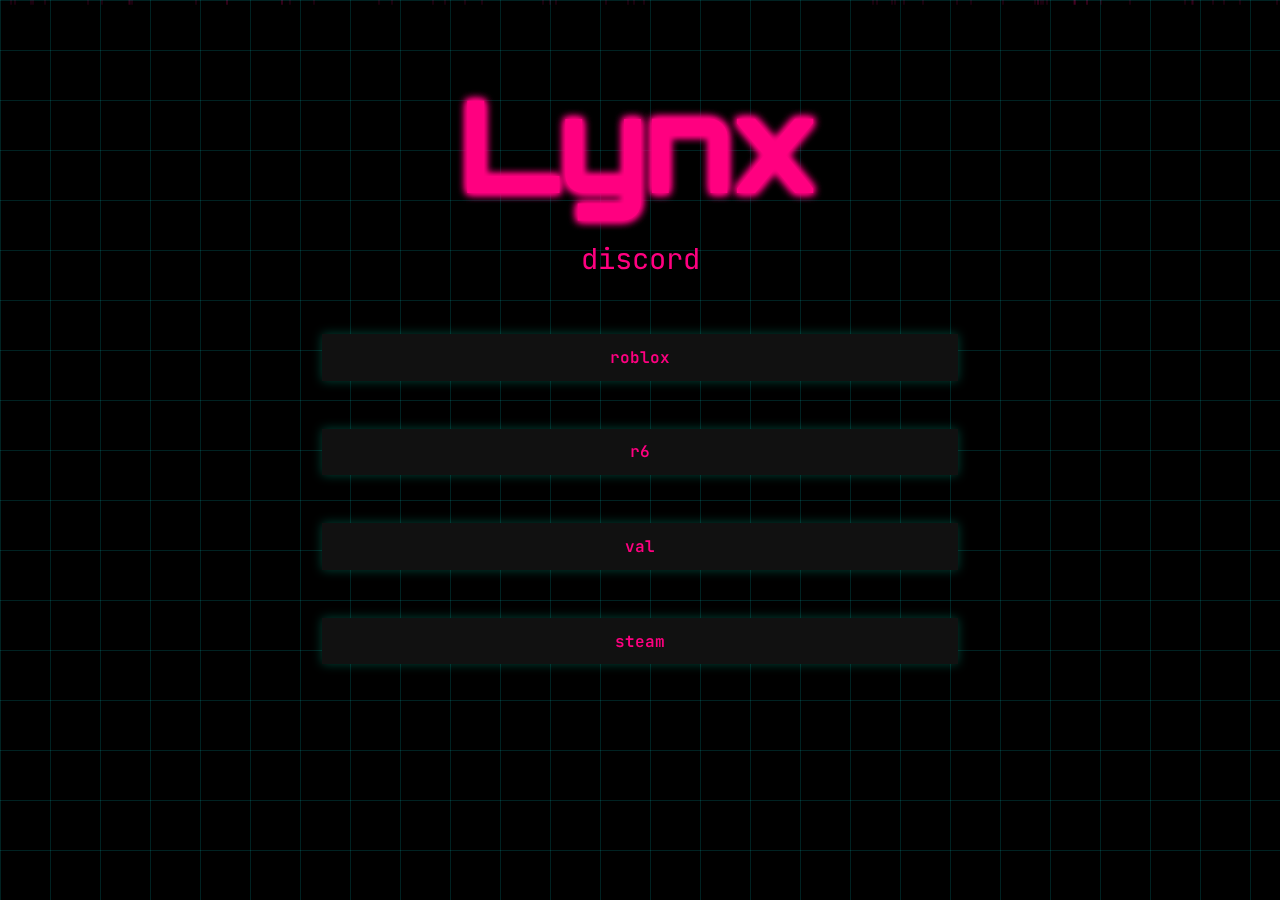
<file: index.html>
<!DOCTYPE html>
<html lang="en">
<head>
  <meta charset="UTF-8" />
  <meta name="viewport" content="width=device-width, initial-scale=1" />
  <title>Lynx - discord</title>
  <link rel="stylesheet" href="css/styles.css" />
</head>
<body>

  <div id="falling-container"></div>

  <div class="container">
    <h1 id="lynx-header">Lynx</h1>
    <p class="follow-trail">
      <a href="https://discord.gg/rh4UqCqMQA" target="_blank" rel="noopener noreferrer">discord</a>
    </p>
    <div class="links">
      <a href="https://www.roblox.com/users/690643432/profile" target="_blank" rel="noopener noreferrer">roblox</a>
    </div>
<div class="links">
      <a href="https://r6.tracker.network/r6siege/profile/ubi/Slurkipedia/overview" target="_blank" rel="noopener noreferrer">r6</a>
    </div>
<div class="links">
      <a href="https://tracker.gg/valorant/profile/riot/Toby%235123/overview?platform=pc&playlist=competitive&season=aef237a0-494d-3a14-a1c8-ec8de84e309c" target="_blank" rel="noopener noreferrer">val</a>
    </div>
<div class="links">
      <a href="   https://steamcommunity.com/id/69lynx/" target="_blank" rel="noopener noreferrer">steam</a>
    </div>
 
<script src="js/script.js"></script>
</body>
</html>
</file>
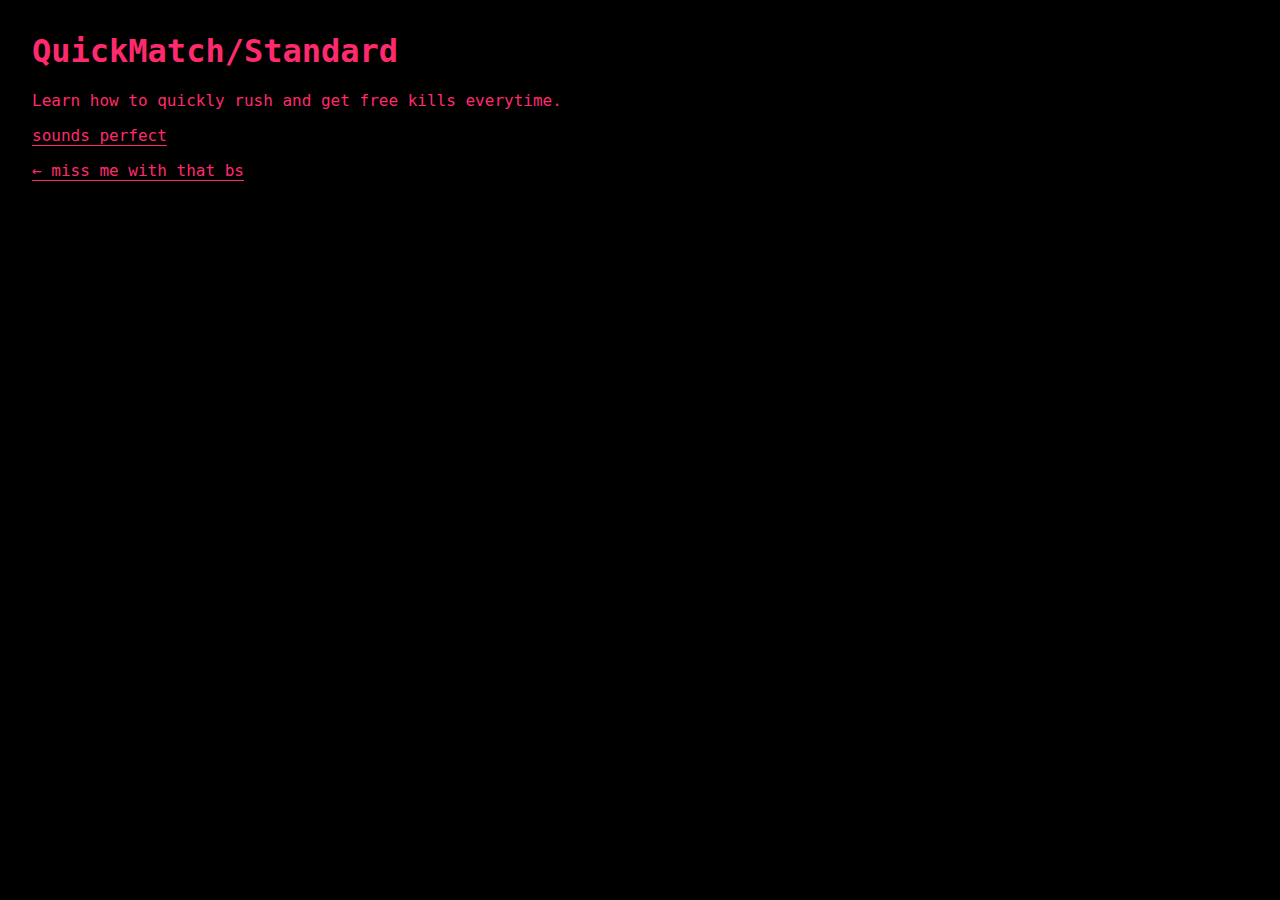
<file: siege/casual.html>
<!DOCTYPE html>
<html lang="en">
<head>
  <meta charset="UTF-8" />
  <title> Casual Gameplay - chill ways to win </title>
  <style>
    body {
      background: #000;
      color: #ff2a6d;
      font-family: 'JetBrains Mono', monospace;
      margin: 2rem;
    }
    a {
      color: #ff2a6d;
      text-decoration: none;
      border-bottom: 1px solid #ff2a6d;
    }
  </style>
</head>
<body>
  <h1>QuickMatch/Standard</h1>
  <p>Learn how to quickly rush and get free kills everytime.</p>
  <p><a href="casual.html"> sounds perfect </a></p> 
  <p><a href="siege-main.html">← miss me with that bs </a></p>

</body>
</html>
</file>
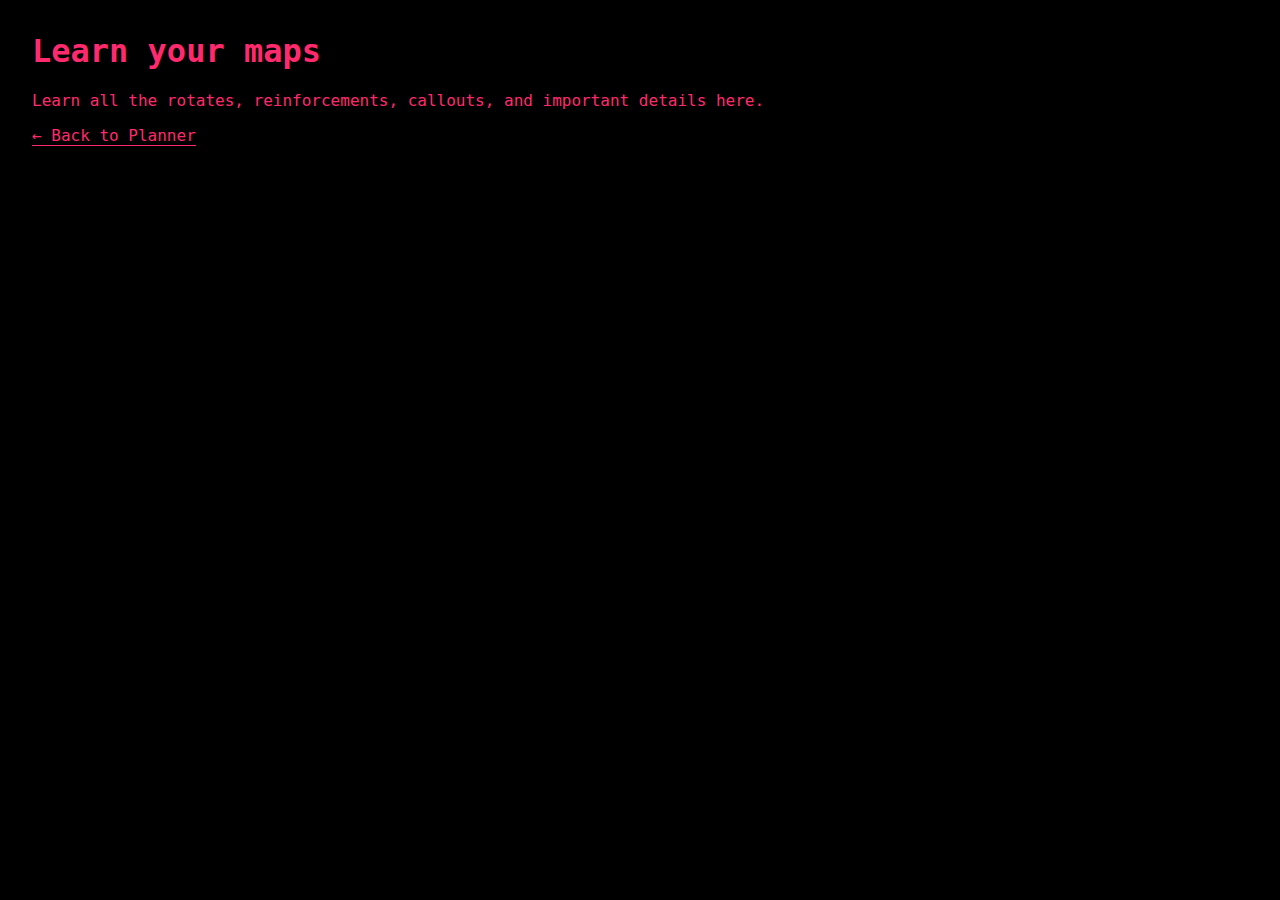
<file: siege/map-tech.html>
<!DOCTYPE html>
<html lang="en">
<head>
  <meta charset="UTF-8" />
  <title>map knowledge</title>
  <style>
    body {
      background: #000;
      color: #ff2a6d;
      font-family: 'JetBrains Mono', monospace;
      margin: 2rem;
    }
    a {
      color: #ff2a6d;
      text-decoration: none;
      border-bottom: 1px solid #ff2a6d;
    }
  </style>
</head>
<body>
  <h1>Learn your maps</h1>
  <p>Learn all the rotates, reinforcements, callouts, and important details here.</p>
  <p><a href="siege-planner.html">← Back to Planner</a></p>
</body>
</html>
</file>
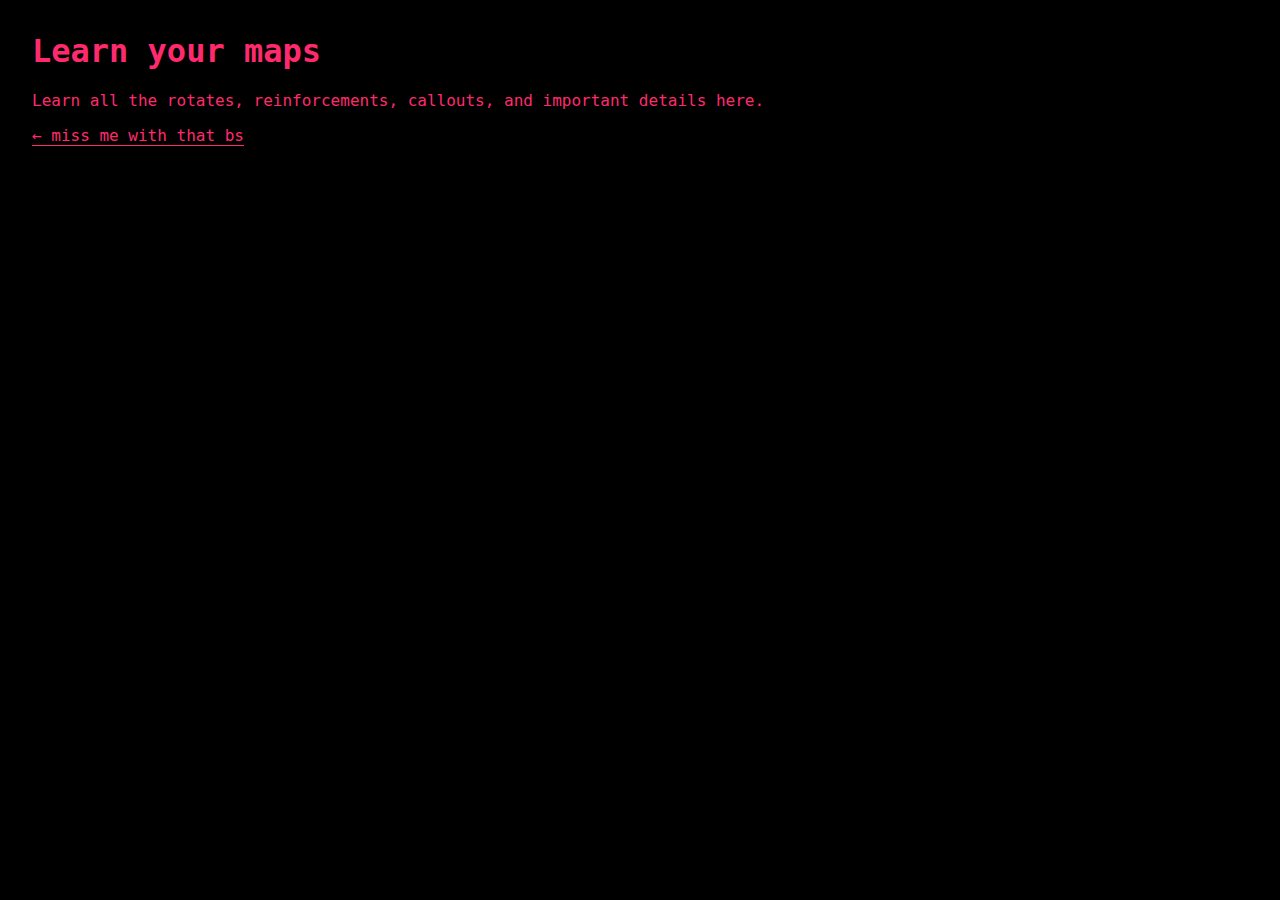
<file: siege/map.html>
<!DOCTYPE html>
<html lang="en">
<head>
  <meta charset="UTF-8" />
  <title>map knowledge</title>
  <style>
    body {
      background: #000;
      color: #ff2a6d;
      font-family: 'JetBrains Mono', monospace;
      margin: 2rem;
    }
    a {
      color: #ff2a6d;
      text-decoration: none;
      border-bottom: 1px solid #ff2a6d;
    }
  </style>
</head>
<body>
  <h1>Learn your maps</h1>
  <p>Learn all the rotates, reinforcements, callouts, and important details here.</p>
  <p><a href="siege-main.html">← miss me with that bs</a></p>
</body>
</html>
</file>
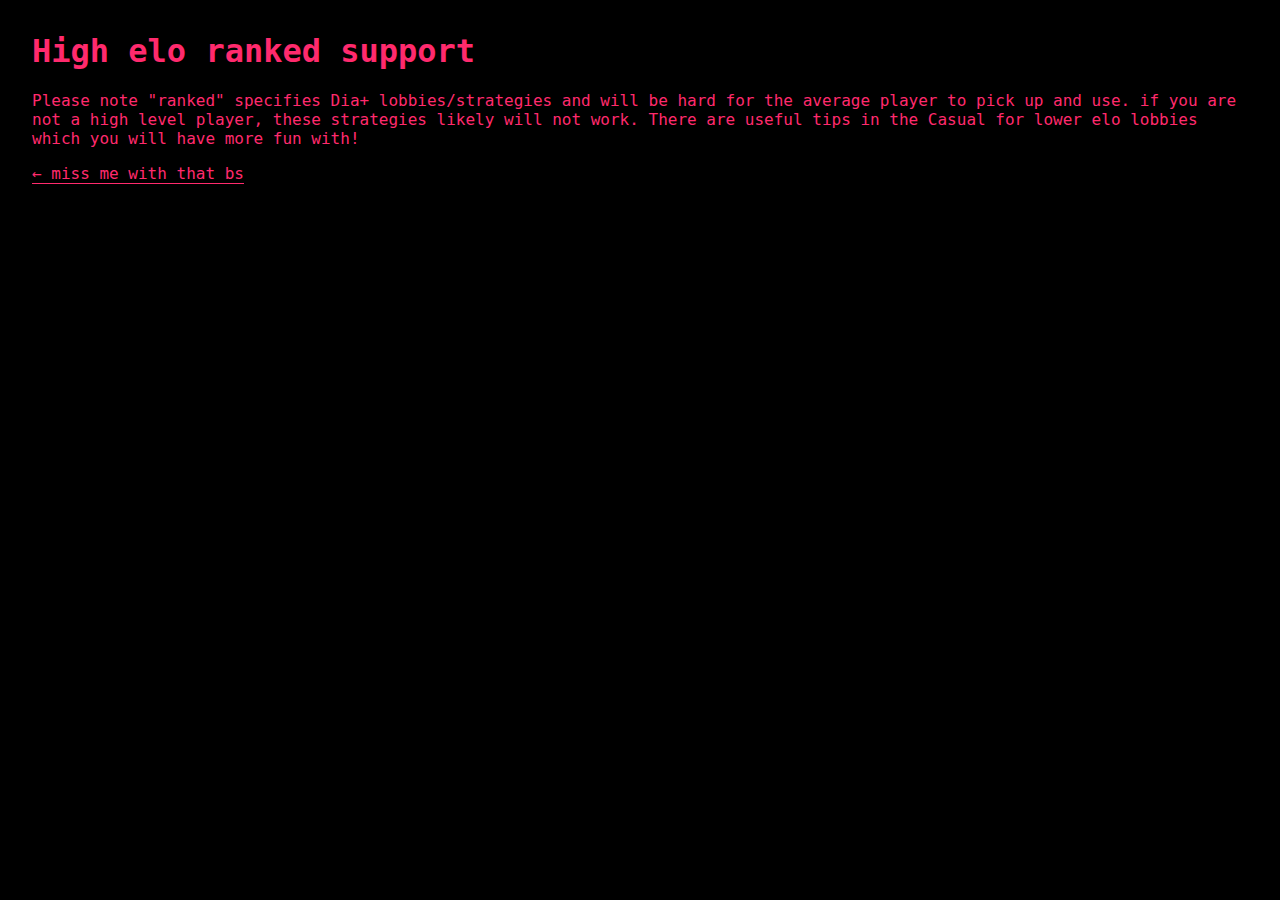
<file: siege/ranked.html>
<!DOCTYPE html>
<html lang="en">
<head>
  <meta charset="UTF-8" />
  <title>Ranked/Competitive</title>
  <style>
    body {
      background: #000;
      color: #ff2a6d;
      font-family: 'JetBrains Mono', monospace;
      margin: 2rem;
    }
    a {
      color: #ff2a6d;
      text-decoration: none;
      border-bottom: 1px solid #ff2a6d;
    }
  </style>
</head>
<body>
  <h1>High elo ranked support</h1>
  <p>Please note "ranked" specifies Dia+ lobbies/strategies and will be hard for the average player to pick up
    and use. if you are not a high level player, these strategies likely will not work. There are useful tips in the Casual for lower elo lobbies which you will have more fun with! </p>
  </p>
  <p><a href="siege-main.html">← miss me with that bs</a></p>
</body>
</html>
</file>
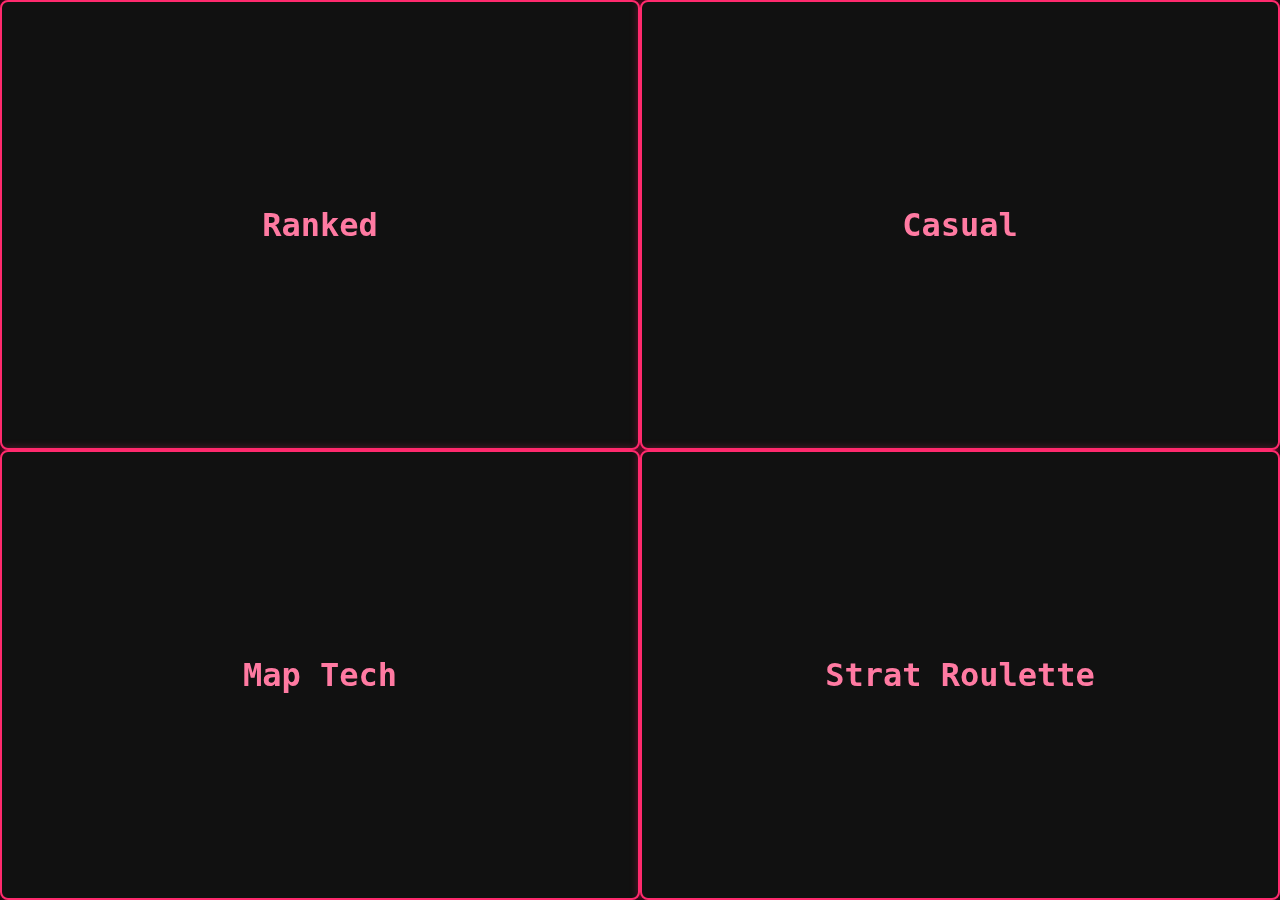
<file: siege/siege-main.html>
<!DOCTYPE html>
<html lang="en">
<head>
  <meta charset="UTF-8" />
  <title>siege tool</title>
  <meta name="viewport" content="width=device-width, initial-scale=1" />
  <style>
    * {
      box-sizing: border-box;
      user-select: none;
    }

    html, body {
      margin: 0;
      padding: 0;
      background: #000;
      color: #ff2a6d;
      font-family: 'JetBrains Mono', monospace;
      height: 100vh;
      overflow: hidden;
    }

    .window {
      position: fixed;
      width: 50vw;
      height: 50vh;
      background: #111;
      border: 2px solid #ff2a6d;
      border-radius: 8px;
      box-shadow: 0 0 10px #ff2a6d88;
      cursor: pointer;
      display: flex;
      flex-direction: column;
      justify-content: center;
      align-items: center;
      transition: background 0.3s ease;
      color: #ff7aa2;
      font-weight: 700;
      font-size: 2rem;
      text-align: center;
    }

    .window:hover {
      background: #220011;
      box-shadow: 0 0 20px #ff2a6d;
    }

    #window1 { top: 0; left: 0; }
    #window2 { top: 0; right: 0; }
    #window3 { bottom: 0; left: 0; }
    #window4 { bottom: 0; right: 0; }
  </style>
</head>
<body>
  <div id="window1" class="window"> Ranked </div>
  <div id="window2" class="window"> Casual </div>
  <div id="window3" class="window"> Map Tech</div>
  <div id="window4" class="window"> Strat Roulette </div>

  <script>
    document.getElementById('window1').onclick = () => location.href = 'ranked.html';
    document.getElementById('window2').onclick = () => location.href = 'casual.html';
    document.getElementById('window3').onclick = () => location.href = 'map.html';
    document.getElementById('window4').onclick = () => location.href = 'strat-roulette.html';
  </script>
</body>
</html>
</file>
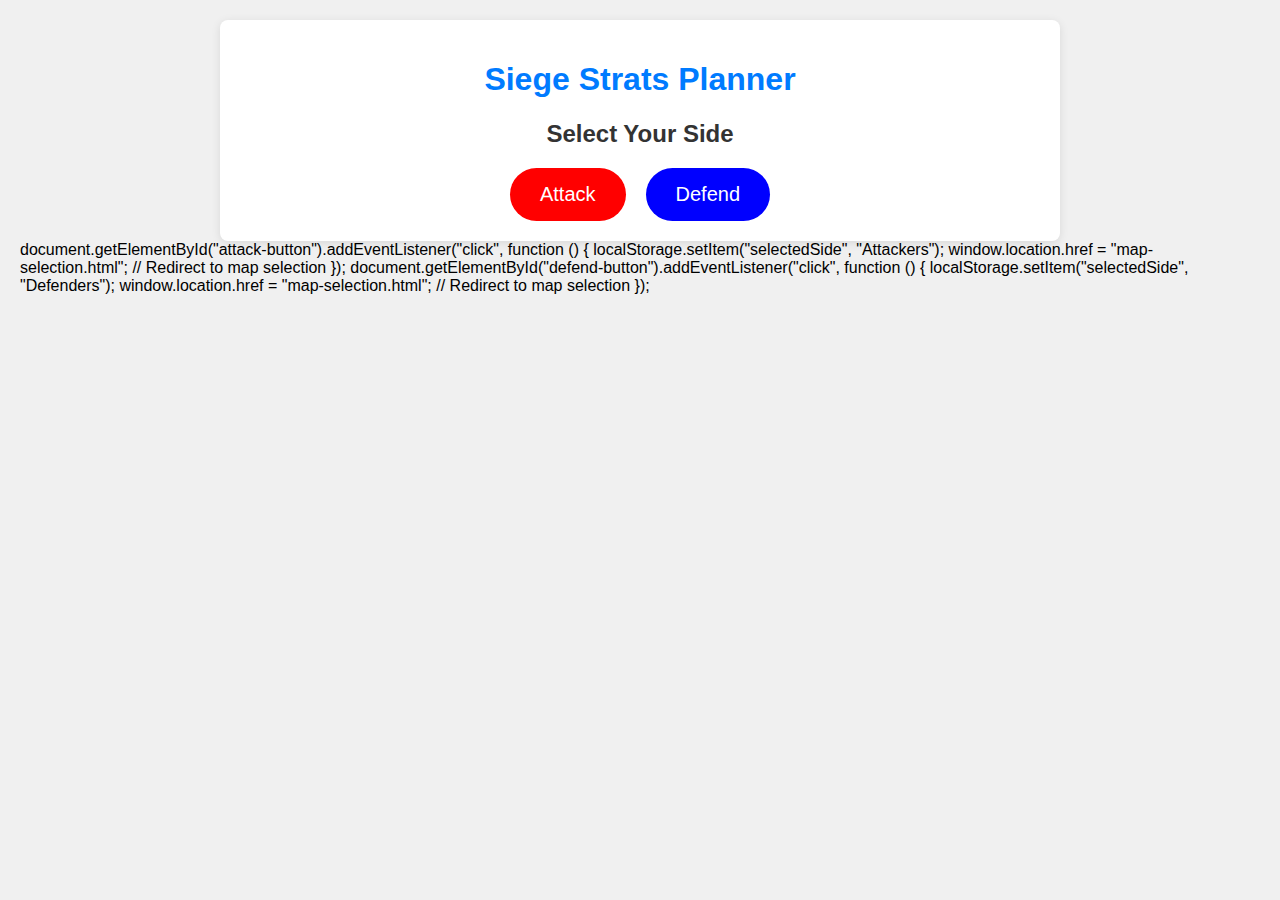
<file: siege/siege-planner.html>
<!DOCTYPE html>
<html lang="en">
<head>
  <meta charset="UTF-8" />
  <meta name="viewport" content="width=device-width, initial-scale=1" />
  <title>Siege Strats Planner</title>
  <link rel="stylesheet" href="siege-planner.css" />
</head>
<body>
  <div class="container">
    <h1>Siege Strats Planner</h1>
    <h2>Select Your Side</h2>

    <div id="selection-buttons">
      <button id="attack-button" class="team-button" data-side="Attackers">Attack</button>
      <button id="defend-button" class="team-button" data-side="Defenders">Defend</button>
    </div>
  </div>

  <script src="siege-planner.js"></script>
</body>
</html>

document.getElementById("attack-button").addEventListener("click", function () {
  localStorage.setItem("selectedSide", "Attackers");
  window.location.href = "map-selection.html";  // Redirect to map selection
});

document.getElementById("defend-button").addEventListener("click", function () {
  localStorage.setItem("selectedSide", "Defenders");
  window.location.href = "map-selection.html";  // Redirect to map selection
});
</file>
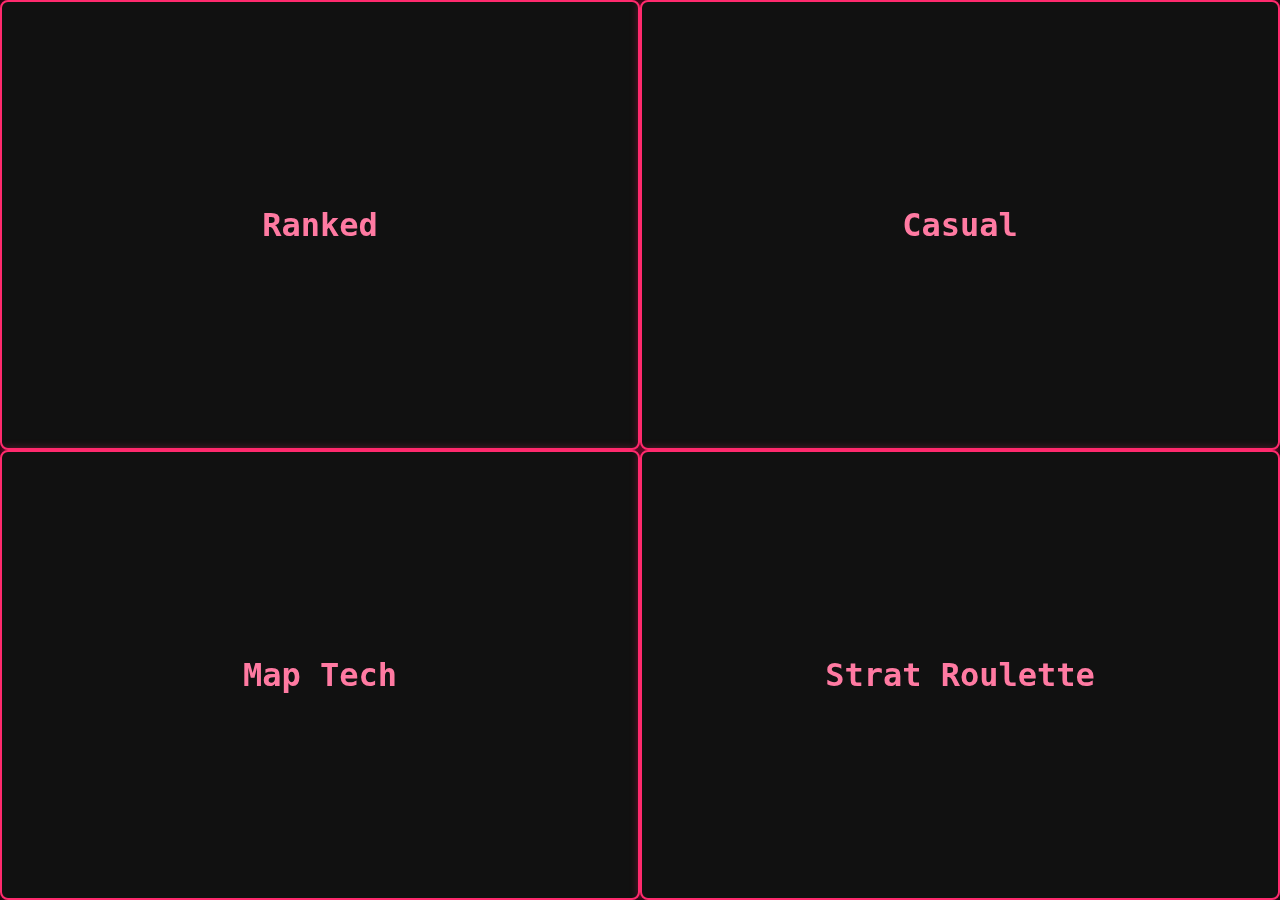
<file: siege/siege-tool.html>
<!DOCTYPE html>
<html lang="en">
<head>
  <meta charset="UTF-8" />
  <title>siege tool</title>
  <meta name="viewport" content="width=device-width, initial-scale=1" />
  <style>
    * {
      box-sizing: border-box;
      user-select: none;
    }

    html, body {
      margin: 0;
      padding: 0;
      background: #000;
      color: #ff2a6d;
      font-family: 'JetBrains Mono', monospace;
      height: 100vh;
      overflow: hidden;
    }

    .window {
      position: fixed;
      width: 50vw;
      height: 50vh;
      background: #111;
      border: 2px solid #ff2a6d;
      border-radius: 8px;
      box-shadow: 0 0 10px #ff2a6d88;
      cursor: pointer;
      display: flex;
      flex-direction: column;
      justify-content: center;
      align-items: center;
      transition: background 0.3s ease;
      color: #ff7aa2;
      font-weight: 700;
      font-size: 2rem;
      text-align: center;
    }

    .window:hover {
      background: #220011;
      box-shadow: 0 0 20px #ff2a6d;
    }

    #window1 { top: 0; left: 0; }
    #window2 { top: 0; right: 0; }
    #window3 { bottom: 0; left: 0; }
    #window4 { bottom: 0; right: 0; }
  </style>
</head>
<body>
  <div id="window1" class="window"> Ranked </div>
  <div id="window2" class="window"> Casual </div>
  <div id="window3" class="window"> Map Tech</div>
  <div id="window4" class="window"> Strat Roulette </div>

  <script>
    document.getElementById('window1').onclick = () => location.href = 'Ranked.html';
    document.getElementById('window2').onclick = () => location.href = 'Casual.html';
    document.getElementById('window3').onclick = () => location.href = 'Map-Tech.html';
    document.getElementById('window4').onclick = () => location.href = 'Strat-Roulette.html';
  </script>
</body>
</html>
</file>
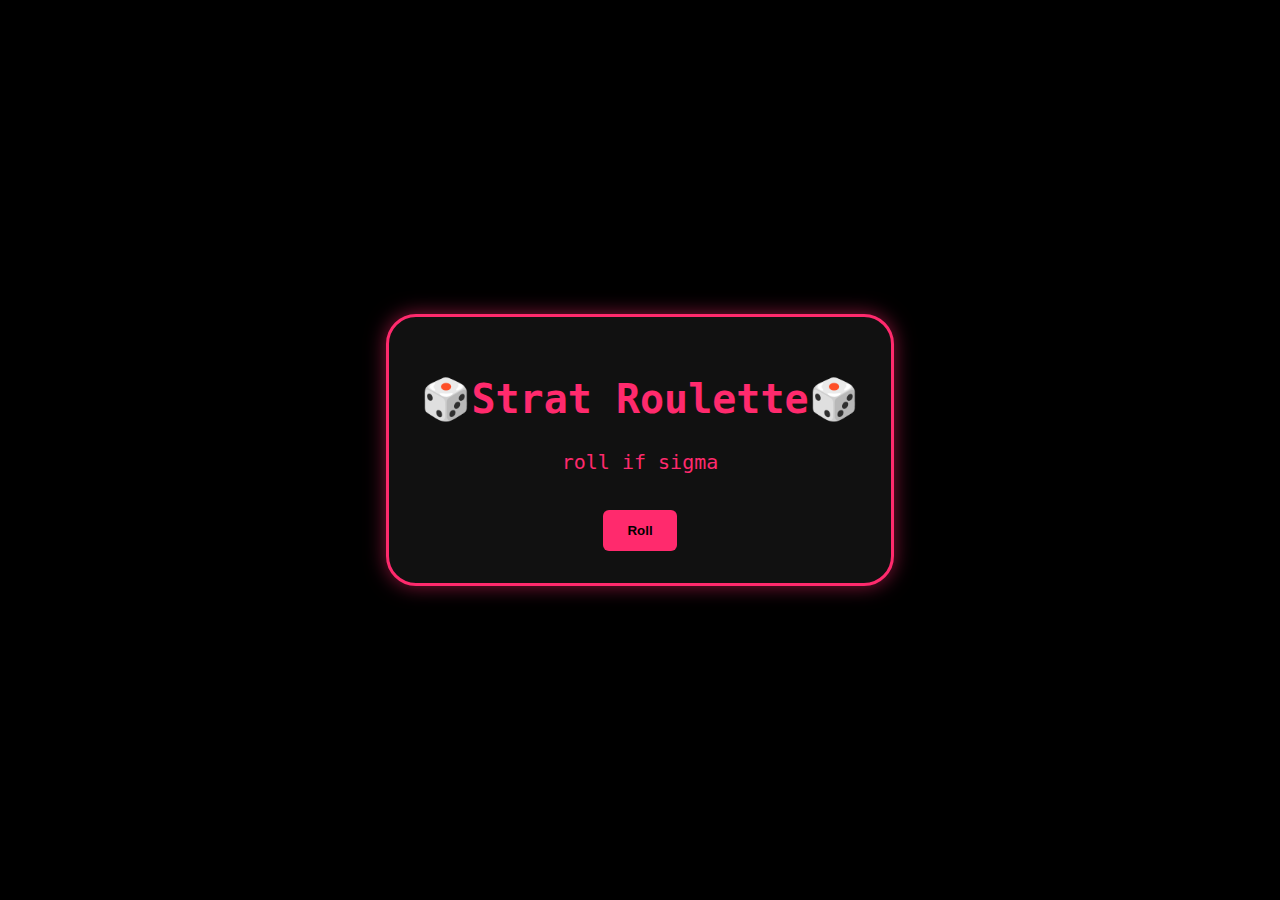
<file: siege/strat-roulette.html>
<!DOCTYPE html>
<html lang="en">
<head>
  <meta charset="UTF-8">
  <title>Strat Roulette</title>
  <style>
    body {
      background: #000;
      color: #ff2a6d;
      font-family: 'JetBrains Mono', monospace;
      display: flex;
      flex-direction: column;
      align-items: center;
      justify-content: center;
      height: 100vh;
      margin: 0;
    }

    .box {
      background: #111;
      border: 3px solid #ff2a6d;
      border-radius: 30px;
      padding: 2rem;
      font-size: 1.25rem; 
      text-align: center;
      box-shadow: 0 0 20px #ff2a6d88;
      max-width: 1000px;
    }

    button {
      background: #ff2a6d;  
      color: #000;
      font-weight: bold;
      border: none;
      padding: 0.8rem 1.5rem;
      border-radius: 6px;
      cursor: pointer;
      margin-top: 1rem;
    }

    button:hover {
      background: #ff7aa2;
    }
  </style>
</head>
<body>
  <div class="box">
    <h1>🎲Strat Roulette🎲</h1>
    <p id="strat"> roll if sigma </p>
    <button onclick="generateStrat()">Roll</button>
  </div>

    <script>
  document.addEventListener("DOMContentLoaded", function () {
    const originalStrats = [
      "Pathfinder operators only.",
      "You can only communicate using Rainbow Six Siege map callouts, no extra words.",
      "Every time you get a kill, spin in place until another teamate gets a kill (void if last alive lol).",
      "Reinforce or barricade the smallest room you can find and stay there until the round ends(or if last alive).",
      "No one is allowed to use their primary weapon—secondary weapons and gadgets only.",
      "Each player must hold a different room alone.",
      "You can only move between rooms by vaulting over objects or obstacles—no walking straight through doorways.",
      "Swap your crouch and prone keybinds for the entire game.",
      "Everyone must play with their in-game sensitivity set to maximum OR minimum.",
      "You can only enter the objective area by vaulting or rappelling (if possible).",
      "Convince your team to play as if you are all in a horror movie. no talking, only whispers and screams.",
      "Close your eyes for 10 seconds every time you get a kill.",
      "Narrate every action you take in a dramatic voice over voice chat.",
      "No one is allowed to use any sight but iron sight.",
      "Follow the dumbest teammate everywhere they go.",
      "Every time you reload, swap to your secondary and get a kill before swapping back.",
      "You can only get kills with environmental damage (explosives, traps, fall damage).",
      "Play the round with your monitor brightness set to minimum.",
      "Say lets play normal game real quick, then give false intel and lead all your teamates to doom. kudos if you can convince them to do it.",
      "Type your favorite content creator in all chat, then defend them like a crazy fan if anyone disagrees. kudos if you start a debate mid-round.",
      "You can only use voice chat for intel and must sing your callouts.",
      "Every time you get a kill, cannot use your primary weapon for the rest of the round.",
      "You can only crawl until you get a kill.",
      "You can only use a shotgun to open lines of sight, no breaching .",
      "Play the round with your mouse/controls inverted.",
      "Defend or attack the objective by hiding in plain sight and pretending it's not there.",
      "You cannot stop moving unless planting/defusing.",
      "Play the round with your headphones on backwards.",
      "You can only shoot while moving backwards.",
      "Announce every reload in all chat.",
      "Play the round with your HUD turned off.",
      "Play the entire round from outside of the building.",
      "Use gadgets to distract enemies for your team",
      "Crouch spam every doorway you pass through.",
      "Designate one player as the 'decoy' who must run around and distract enemies while the rest of the team plays normally.",
      "Designate one player as the 'top frag'  who is the only one allowed to get kills, the rest of the team must support them.",
      "Designate one player as the 'leader' who must give orders to the rest of the team.",
      "Using all chat convince the enemy team to do a specific strat, then betray them.",
      "Using all chat, convince the enemy team you are friendly and want to knife fight, then betray them.",
      "Go outside and touch grass! but ik youre just gonna sit there and click the button again.",
      ];

    let stratPool = [...originalStrats];

    window.generateStrat = function () {
      if (stratPool.length === 0) {
        stratPool = [...originalStrats]; // reset if empty
      }
      const index = Math.floor(Math.random() * stratPool.length);
      const strat = stratPool.splice(index, 1)[0];
      document.getElementById("strat").textContent = strat;
    };
  });
</script>
</body>
</html>
</file>
<file: css/styles.css>
@import url('https://fonts.googleapis.com/css2?family=Orbitron:wght@700&family=JetBrains+Mono&display=swap');

* {
  margin: 0;
  padding: 0;
  box-sizing: border-box;
}

body, html {
  height: 100%;
  font-family: 'JetBrains Mono', monospace;
  background: #000;
  color: #00ffcc;
  overflow-y: scroll;
  scroll-behavior: smooth;
  position: relative;
}

body::before {
  content: '';
  position: fixed;
  top: 0;
  left: 0;
  right: 0;
  bottom: 0px;
  background:
    linear-gradient(to right, #0ff2 1px, transparent 1px),
    linear-gradient(to bottom, #0ff2 1px, transparent 1px);
  background-size: 50px 50px;
  z-index: 10;
  animation: gridShift 15s linear infinite;
  pointer-events: none;
}

body::after {
  content: "";
  position: fixed;
  left: 0;
  right: 0;
  bottom: 0;
  height: 0px;
  background: linear-gradient(to top, rgba(0,0,0,0.9), transparent);
  pointer-events: none;
  z-index: 5;
}

@keyframes gridShift {
  0% { background-position: 0 0, 0 0; }
  100% { background-position: 50px 50px, 50px 50px; }
}

.container {
  max-width: 700px;
  margin: 3rem auto 5rem;
  padding: 1rem 2rem;
  text-align: center;
  position: relative;
  z-index: 10;
}

h1 {
  font-family: 'Orbitron', sans-serif;
  font-size: 8rem;
  color: #ff0080;
  text-shadow: 0 0 5px #ff0080, 0 0 10px #ff0080, 0 0 10px #ff0080, 0 0 10px #ff0080;
  animation: flicker 2s infinite alternate;
  margin-bottom: 1rem;
  user-select: none;
}

.follow-trail a {
  font-family: 'JetBrains Mono', monospace;
  color: #ff0080;
  font-size: 1.8rem;
  text-decoration: none;
  padding-bottom: 6px;
  border-bottom: 2px solid transparent;
  transition: border-color 0.3s ease;
  display: inline-block;
  user-select: none;
}

.follow-trail a:hover,
.follow-trail a:focus {
  border-color: #ff0080;
  text-shadow: 0 0 5px #ff0080, 0 0 10px #ff0080, 0 0 20px #ff0080;
}

@keyframes flicker {
  0%, 19%, 21%, 23%, 25%, 54%, 56%, 100% {
    opacity: 1;
    text-shadow: 0 0 5px #ff0080, 0 0 10px #ff0080, 0 0 20px #ff0080, 0 0 40px #ff0080;
  }
  20%, 22%, 24%, 55% {
    opacity: 0.6;
    text-shadow: none;
  }
}

.links {
  margin-top: 3rem;
  display: flex;
  flex-direction: column;
  gap: 1rem;
}

.links a {
  color: #ff0080;
  text-decoration: none;
  padding: 0.8em 1.5em;
  font-weight: 600;
  transition: all 0.3s ease;
  background: #111;
  box-shadow: 0 0 10px #00ffcc44;
  user-select: none;
}

.links a:hover {
  box-shadow: 0 0 20px #ff0080, 0 0 30px #ff0080;
  border-color: #ff0080;
  color: #ff0080;
}

.about-me {
  margin-top: 4rem;
  background: #111;
  padding: 1.5rem 2rem;
  border-radius: 12px;
  box-shadow: 0 0 10px #00ffcc44;
  color: #00ffcc;
  font-size: 1.2rem;
  line-height: 1.5;
}

.about-me:hover {  
  box-shadow: 0 0 20px #ff0080, 0 0 30px #ff0080;
  border-color: #ff0080;
  color: #ff0080;
}

.about-me h2 {
  font-family: 'Orbitron', sans-serif;
  color: #ff0080;
  margin-bottom: 1rem;
  font-size: 2rem;
  text-shadow: 0 0 5px #ff0080, 0 0 10px #ff0080;
  user-select: none;
}

.about-me p {
  display: inline-block;
  cursor: pointer;
  position: relative;
  user-select: none;
}

.about-me p:hover {
  animation: jiggle 1s ease;
}

@keyframes jiggle {
  0%, 100% { transform: translateX(0); }
  25% { transform: translateX(-3px); }
  50% { transform: translateX(3px); }
  75% { transform: translateX(-3px); }
}

.emoji {
  position: fixed;
  pointer-events: none;
  font-size: 1.5rem;
  user-select: none;
  animation: floatUp 1s forwards;
  opacity: 1;
  z-index: 10;
}

@keyframes floatUp {
  0% { transform: translateY(0); opacity: 1; }
  100% { transform: translateY(-40px); opacity: 0; }
}

.projects {
  margin-top: 4rem;
  text-align: left;
}

.projects h2 {
  font-family: 'Orbitron', sans-serif;
  color: #ff0080;
  margin-bottom: 1rem;
  font-size: 2rem;
  text-shadow: 0 0 5px #ff0080, 0 0 10px #ff0080;
  user-select: none;
}

.project-grid {
  display: grid;
  grid-template-columns: repeat(auto-fit, minmax(250px, 1fr));
  gap: 1.5rem;
}

.project-card {
  background: #111;
  border-radius: 12px;
  padding: 1.2rem;
  box-shadow: 0 0 10px #00ffcc44;
  transition: box-shadow 0.3s ease;
}

.project-card:hover {
  box-shadow: 0 0 15px #ff0080, 0 0 25px #ff0080;
}

.project-card h3 {
  margin-bottom: 0.5rem;
  color: #ff0080;
  font-family: 'Orbitron', sans-serif;
}

.project-card p {
  color: #00ffcc;
  font-size: 1rem;
  line-height: 1.3;
}

.project-card a {
  color: #ff0080;
  text-decoration: none;
  font-weight: 600;
  display: inline-block;
  margin-top: 0.8rem;
  user-select: none;
}

.project-card a:hover {
  text-decoration: underline;
}

footer {
  text-align: center;
  font-size: 0.8rem;
  color: #555;
  margin: 5rem 0 2rem;
  user-select: none;
}

#falling-container {
  position: fixed;
  top: 0;
  left: 0;
  width: 100%;
  height: 100vh;
  pointer-events: none;
  z-index: 0;
  overflow: visible;
}

.falling-line {
  position: absolute;
  top: -20px;
  width: 2px;
  height: 25px;
  background: #ff0080;
  opacity: 0.1;
  border-radius: 1px;
  animation-timing-function: linear;
  animation-name: fall;
  animation-iteration-count: infinite;
}

@keyframes fall {
  0% {
    transform: translateY(-30px);
    opacity: 0.8;
  }
  100% {
    transform: translateY(110vh);
    opacity: 0;
  }
}
</file>
<file: siege/siege-planner.css>
/* General styles */
body {
  font-family: Arial, sans-serif;
  background-color: #f0f0f0;
  margin: 0;
  padding: 20px;
}

.container {
  max-width: 800px;
  margin: auto;
  background: white;
  padding: 20px;
  border-radius: 8px;
  box-shadow: 0 2px 10px rgba(0, 0, 0, 0.1);
  text-align: center;
}

h1 {
  color: #007bff;
}

h2 {
  color: #333;
}

/* Buttons for Attack/Defend page */
#selection-buttons {
  display: flex;
  justify-content: center;
  gap: 20px;
}

.team-button {
  font-size: 20px;
  padding: 15px 30px;
  border-radius: 50px;
  border: none;
  cursor: pointer;
  color: white;
  background-color: #007bff;
  transition: background-color 0.3s ease;
}

.team-button:hover {
  background-color: #0056b3;
}

#attack-button {
  background-color: red;
}

#defend-button {
  background-color: blue;
}

/* Map Pool Grid */
#map-list {
  display: grid;
  grid-template-columns: repeat(3, 1fr);
  gap: 20px;
  margin-top: 20px;
}

.map-item {
  display: flex;
  flex-direction: column;
  align-items: center;
  text-align: center;
}

.map-item img {
  width: 100px;
  height: 100px;
  object-fit: cover;
  border-radius: 8px;
}

#submit-button {
  background-color: #28a745;
  color: white;
  padding: 10px 20px;
  border: none;
  border-radius: 8px;
  cursor: pointer;
  margin-top: 20px;
}

#submit-button:hover {
  background-color: #218838;
}
</file>
